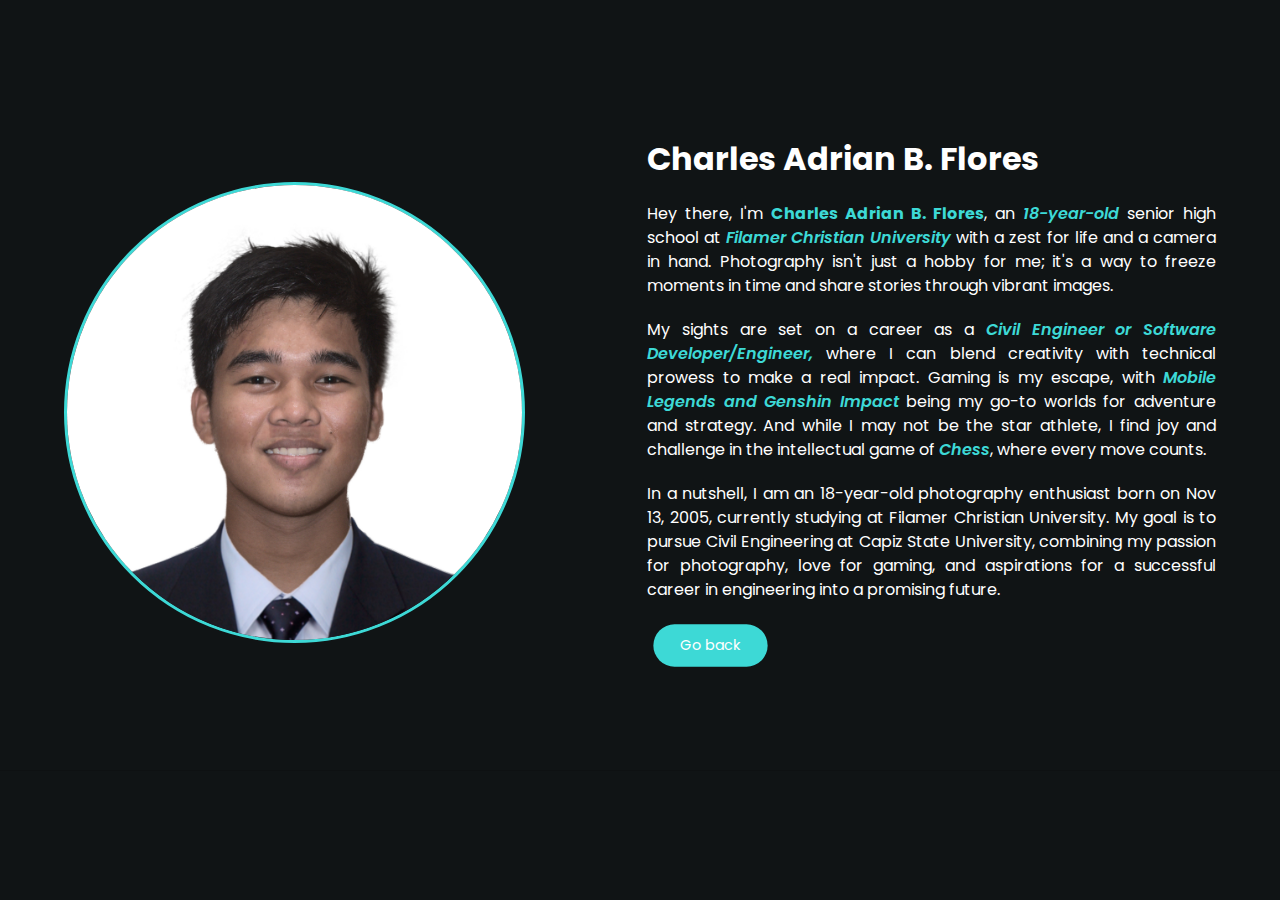
<file: about.html>
<!DOCTYPE html>
<html lang="en">
<head>
    <meta charset="UTF-8">
    <meta name="viewport" content="width=device-width, initial-scale=1.0">
    <title>More Info</title>
    <!-- Custom CSS -->
    <link rel="stylesheet" href="css/about.css">

    <link rel="icon" type="image/x-icon" href="images/information.png" >
</head>
<body>

    <section class="about1" id="about1">

        <div class="about-img">
            <div class="image-container"><img src="images/Charles123.jpg" alt="Profile Picture"></div>
            <spam class="circle-spin"></spam>
        </div>

        <div class="about-content">
            <h3>Charles Adrian B. Flores</h3>
            <p>Hey there, I'm <strong>Charles Adrian B. Flores</strong>, an <em>18-year-old</em> senior high school at <em>Filamer Christian University</em> with a zest for life and a camera in hand. Photography isn't just a hobby for me; it's a way to freeze moments in time and share stories through vibrant images.</p>

            <p>My sights are set on a career as a <em>Civil Engineer or Software Developer/Engineer,</em> where I can blend creativity with technical prowess to make a real impact. Gaming is my escape, with <em>Mobile Legends and Genshin Impact</em> being my go-to worlds for adventure and strategy. And while I may not be the star athlete, I find joy and challenge in the intellectual game of <em>Chess</em>, where every move counts.</p>

            <p>In a nutshell, I am an 18-year-old photography enthusiast born on Nov 13, 2005, currently studying at Filamer Christian University. My goal is to pursue Civil Engineering at Capiz State University, combining my passion for photography, love for gaming, and aspirations for a successful career in engineering into a promising future.</p>
                
            
            <a href="index.html" class="btn">Go back</a>
        </div>
    </section>
</body>
</html>
</file>
<file: css/about.css>
@import url('https://fonts.googleapis.com/css2?family=Poppins:wght@400;800&display=swap');

:root {
    --main-color: #3dd9d6;
    --bg-color: #101415;
    --text-color: #fff;
    --line-color: #fa5a57;
    --blk: #121212;
    --gry: #1f1f1f;
  }


body {
    font-family: 'Poppins', sans-serif;
    line-height: 1.7;
    margin: 0;
    padding: 0;
    background: var(--bg-color);
    font-family: "Poppins", sans-serif;
  }
  
 /* Existing CSS styles... */

.about1 {
    display: flex;
    justify-content: center;
    align-items: center;
    padding: 100px 0;
    border-bottom: 1px solid rgba(0, 0, 0, 0.1);
    position: relative;
    color: var(--text-color);
  }
  
  /* Add a media query for smaller screens */
  @media screen and (max-width: 768px) {
    .about1 {
      flex-direction: column; /* Change flex direction to column */
    }
  
    .about-img {
      margin-right: 0;
      margin-bottom: 20px; /* Adjust margin-bottom to create space between image and text */
    }
  
    .about-content {
      text-align: center;
      margin-right: 0;
    }
  }
  
  .about-img {
    text-align: center;
  }
  
  .about-img img {
    max-width: 100%;
    height: auto;
    border: 3px solid var(--main-color);
    border-radius: 50%;
  }
  
  /* Existing CSS styles... */
  
  
  .about1:before {
    content: '';
    position: absolute;
    left: 0;
    bottom: 0;
    height: 100px;
    width: 100%;
    z-index: -1;
  }
  
  
  .about-img {
    flex-basis: 40%;
    text-align: center;
  }

  .about-img img{
    width: 30rem;
    margin-top: 4rem;
    border: 3px solid var(--main-color);
    border-radius: 50%;

  }
  
  .about-img {
    flex-basis: 40%;
    text-align: center;
    margin: 0 5vw 0 5vw;
  }
  
  .about-img .img-container {
    width: 50rem;
    height: 50rem;
    border-radius: 50%;
    overflow: hidden;
    position: relative;
    margin-bottom: 30px;
  }
  
  .about-img .img-container img {
    width: 100%;
    height: 100%;
    object-fit: cover;
    position: absolute;
    top: 50%;
    transform: translate(-50%, -50%);
  }

  
  
  
  .about-content {
    margin-right: 5vw;
    margin-left: 5vw;

    
  }
  
  .about-content h3 {
    font-weight: 700;
    font-size: 2rem;
    margin-bottom: 15px;
  }
  
  .about-content p {
    font-size: 1rem;
    line-height: 1.5;
    margin-bottom: 20px;
    max-width: 40rem;
    text-align: justify;
 

  }
  
  .about-content em {
    font-style: italic;
    font-weight: 600;
    color: var(--main-color);
  }
  
  .about-content strong {
    font-weight: 700;
    color: var(--main-color);
  }
  
  .btn {
    display: inline-block;
    padding: 10px 30px;
    background: var(--main-color);
    color: var(--text-color);
    text-decoration: none;
    border-radius: 30px;
    transition: 0.3s;
    transform: scale(0.9);
  }
  
  .btn:hover {
    background: transparent;
    color: var(--main-color);
    border: 1.8px solid var(--main-color);
  }
</file>
